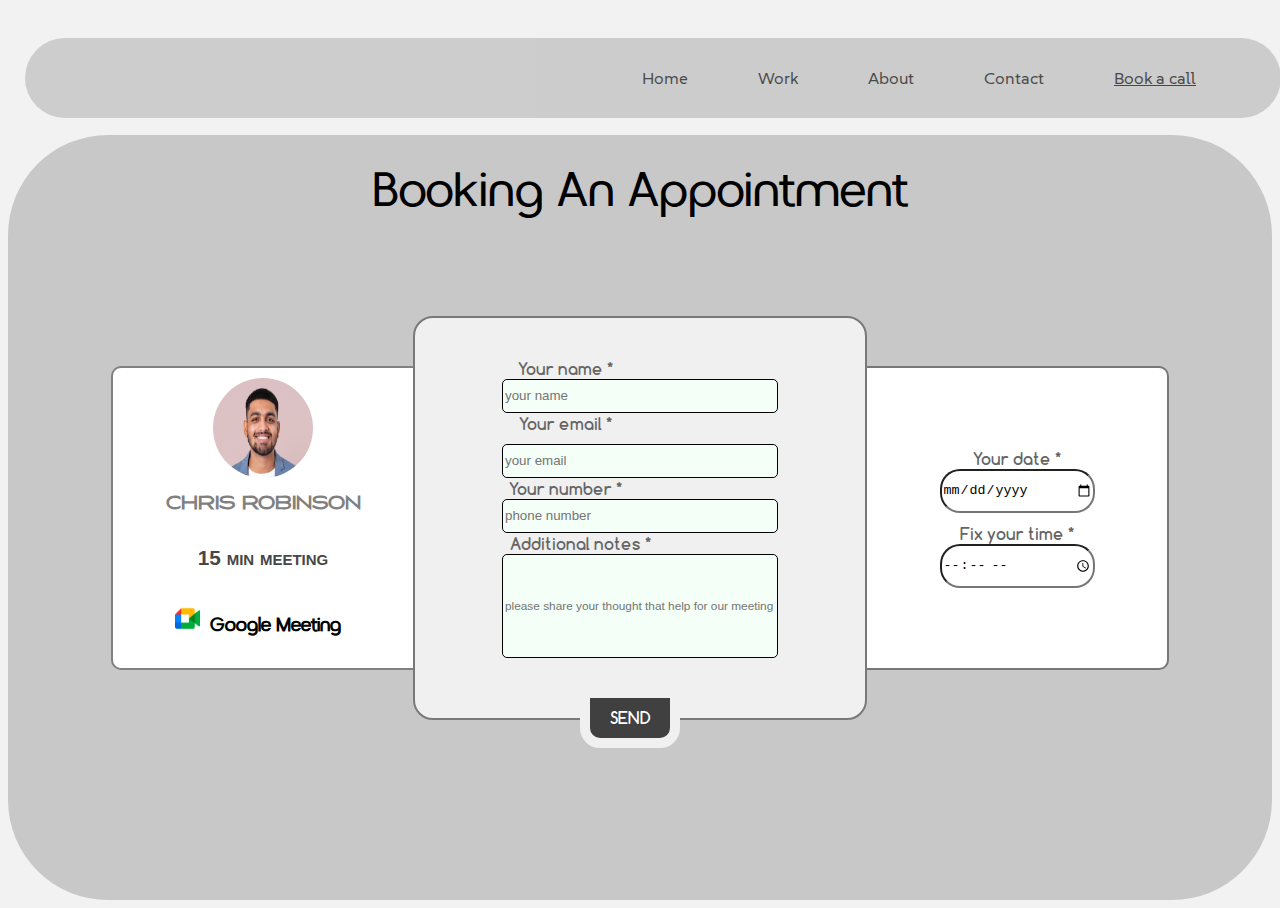
<file: book.html>
<!DOCTYPE html>
<html lang="en">
<head>
    <title>Document</title>
    <link rel="stylesheet" href="./css/book.css">
</head>
<body>
    <div id="effect">
        <ul class="nav">
            <a href="index.html" class="nav_size">
                <li class="nav_size1">Home</li>
            </a>
            <a href="plans.html" class="nav_size">
                <li class="nav_size1">Work</li>
            </a>
            <a href="about.html" class="nav_size">
                <li class="nav_size1">About</li>
            </a>
            <a href="contact.html" class="nav_size">
                <li class="nav_size1">Contact</li>
            </a>
            <a href="book.html" class="nav_size">
                <li class="nav_size1"><u>Book a call</u></li>
            </a>
        </ul>
    </div>
    <button id="butsss" onclick="demo()"><img src="./image/menu.png"></button>

    <div class="appointment">Booking An Appointment</div>
    <div class="box">
         <div class="box1">
            <img src="./image/man.jpg" class="man">
            <h1>Chris Robinson</h1>
            <h2>15 min meeting</h2>
            <h3><img src="./image/meet.png" class="gm">Google Meeting</h3>
         </div>
         <div class="box2">
            <div class="sumbition">
            <div class="sumbit">Your name *</div>
            <input type="text" name="name" placeholder="your name" id="name">
            <div class="sumbit">Your email *</div>
            <input type="email" name="email" placeholder="your email" id="email" oninput="validation()">
            <div class="sumbit">Your number *</div>
            <input type="number" name="number" placeholder="phone number" id="number" oninput="validation1()">
            <div class="sumbit1">Additional notes *</div>
            <input type="text1" name="comments" placeholder="please share your thought that help for our meeting" id="comments">
            <!-- <button class="send">SEND</button> -->
             <button class="send" onclick="store()">SEND</button>
        </div>
         </div>
         <div class="box3">
            <div class="sumbit2">Your date *</div>
            <input type="date" name="date" id="date" >
            <div class="sumbit3">Fix your time *</div>
            <input type="time" name="time" id="time">
         </div>
    </div>
    <script src="./javascript/book.js"></script>
    <script src="./jquery2.js"></script>
</body>
</html>
</file>
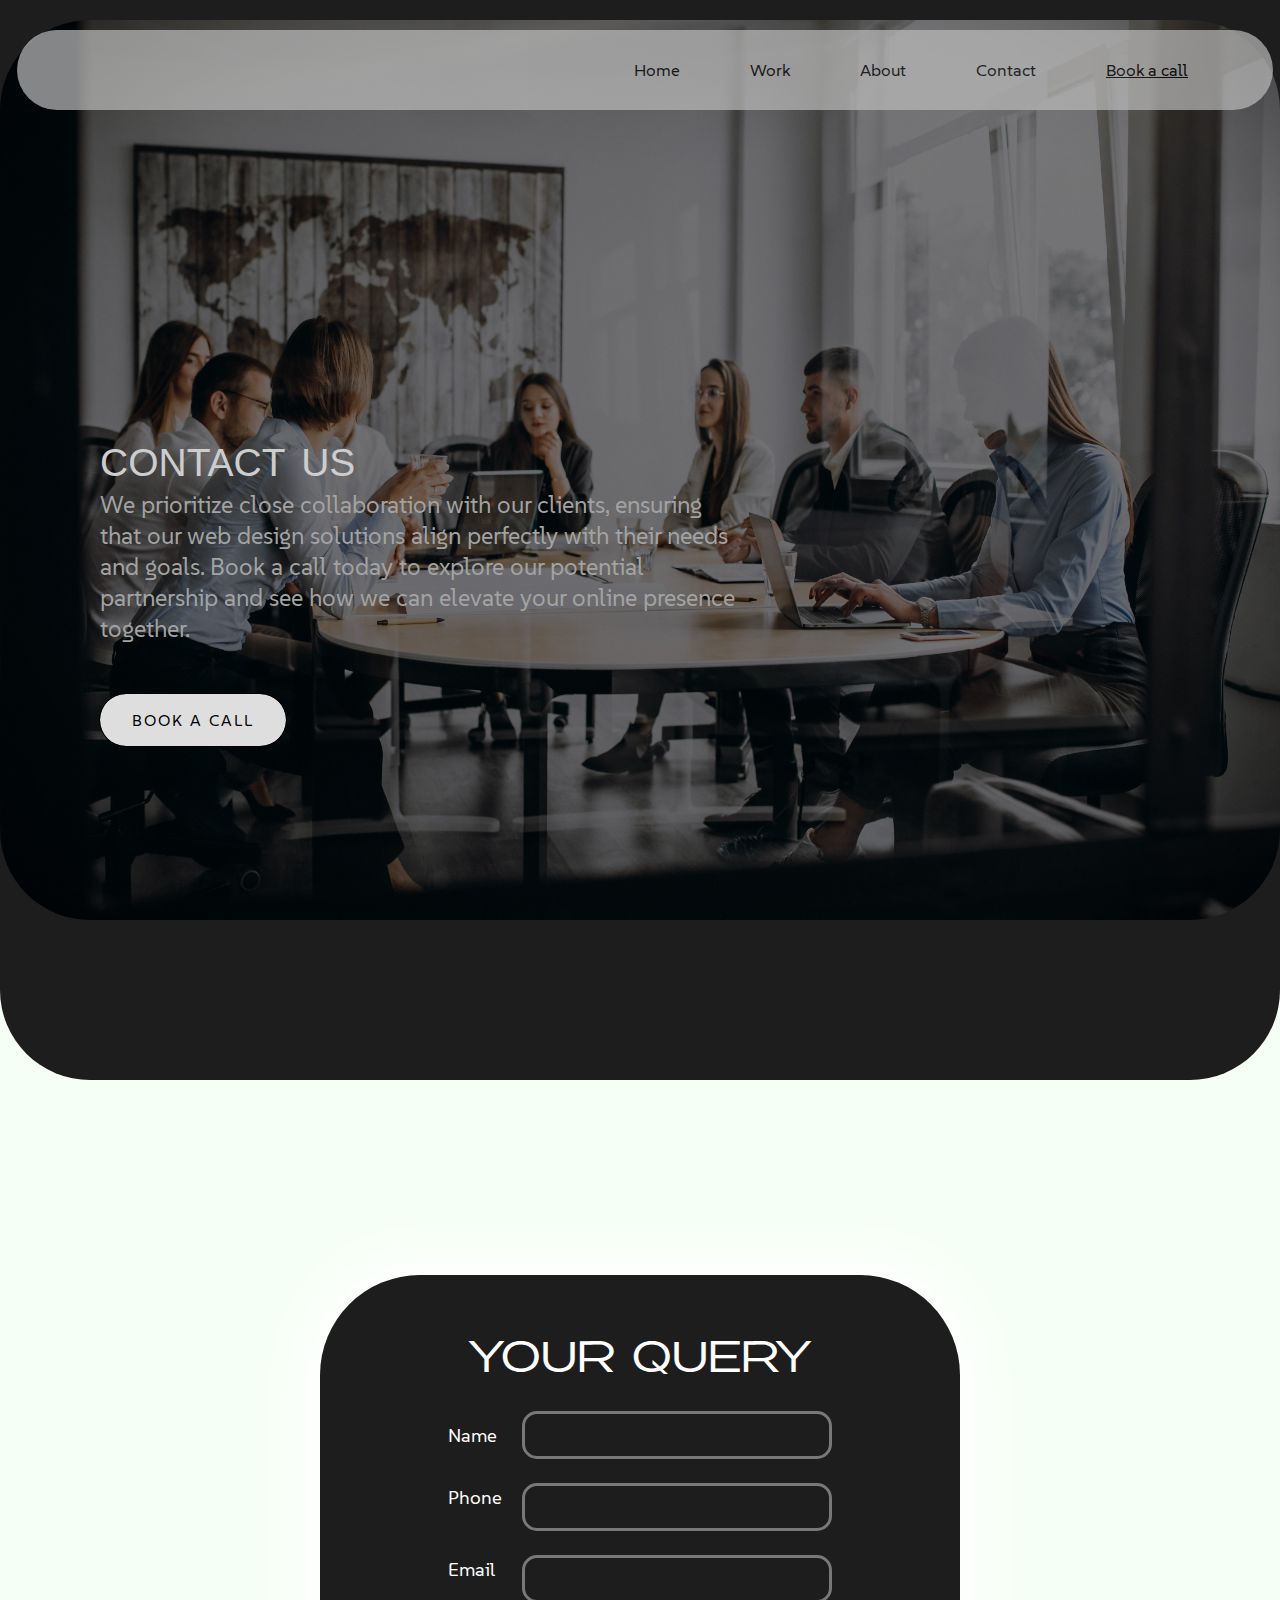
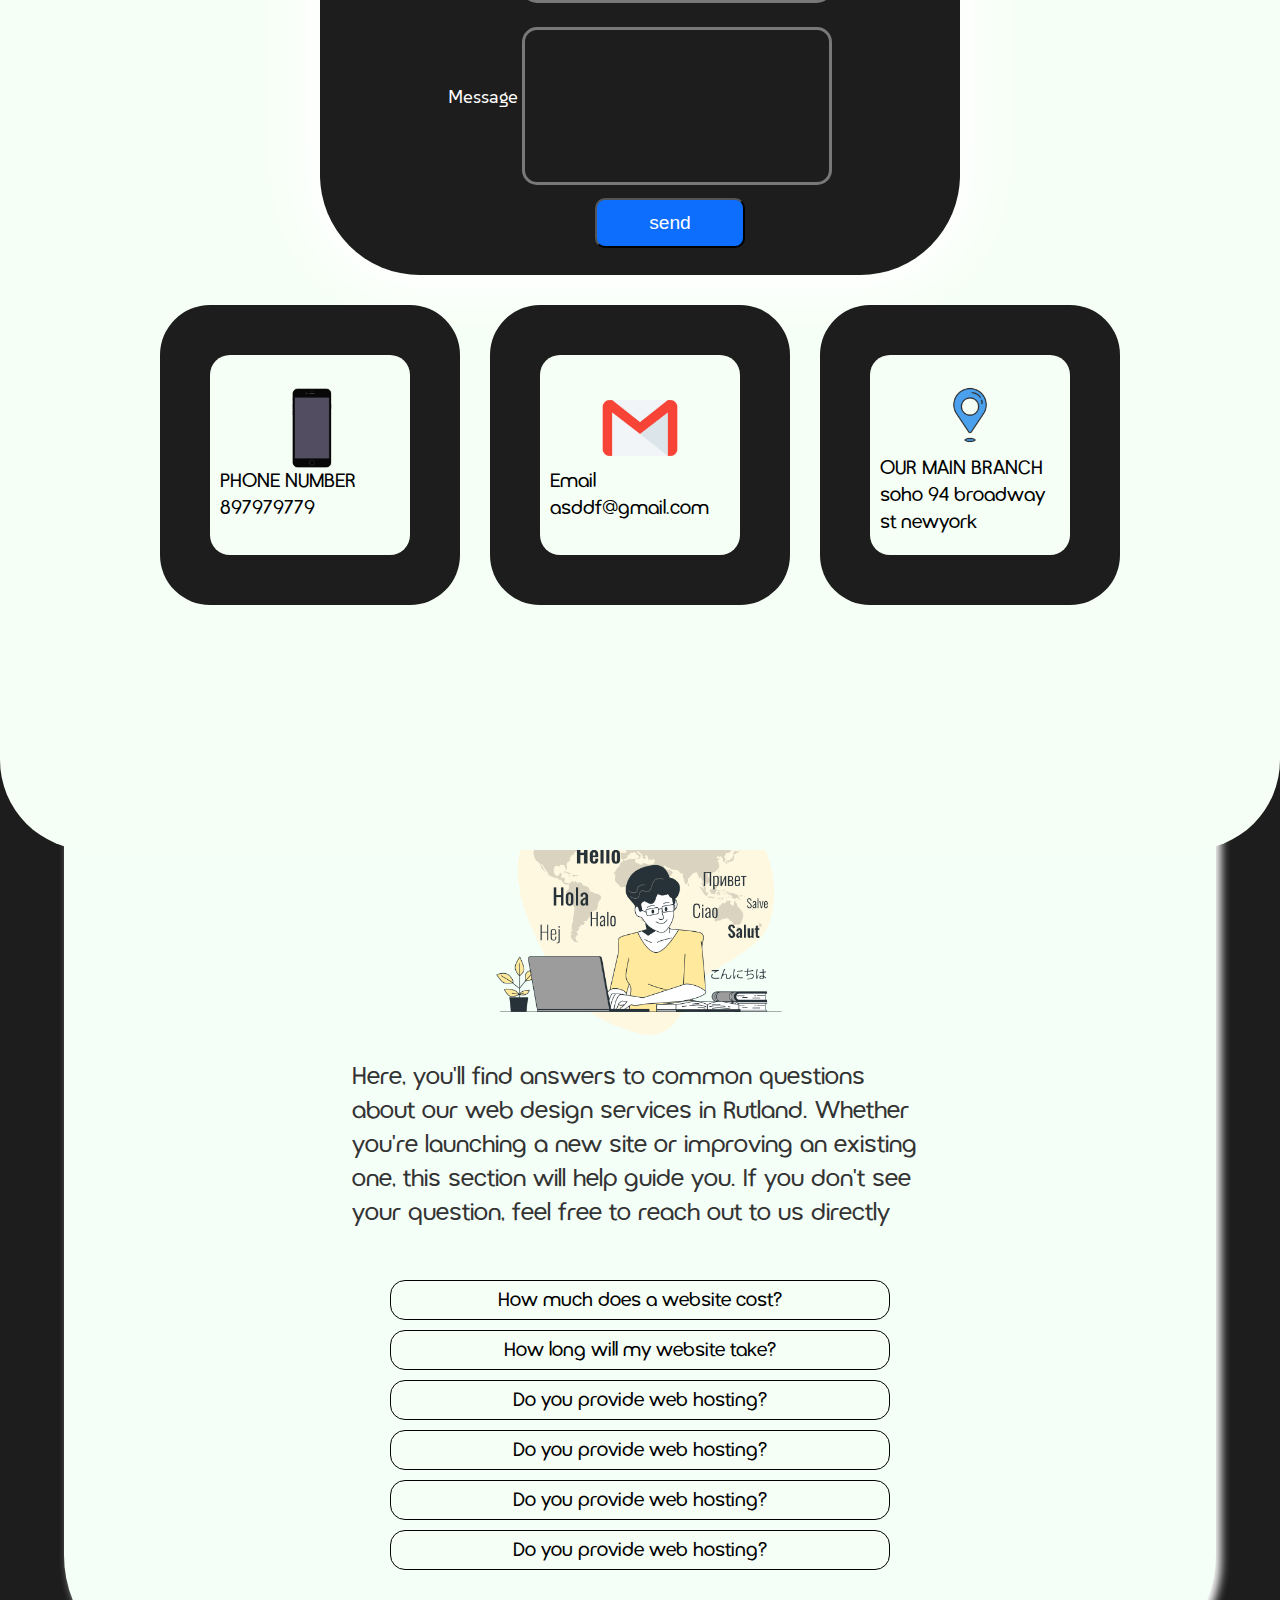
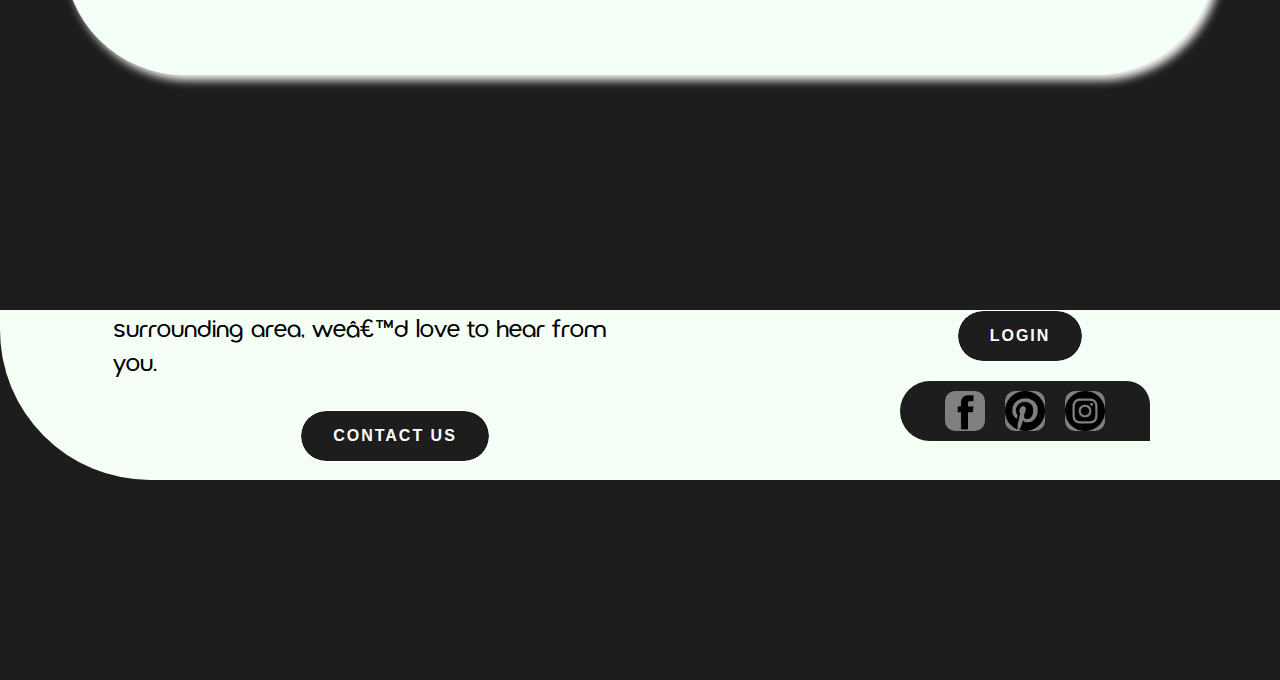
<file: contact.html>
<!DOCTYPE html>
<html>

<head>
    <title>Document</title>
    <link rel="stylesheet" href="./css/contact.css">
    <!-- <meta charset="UTF-8">
    <meta name="viewport" content="width=device-width, initial-scale=1.0"> -->
</head>

<body>
    <section>
        <div class="black">
            <div id="effect">
                <ul class="nav">
                    <a href="index.html" class="nav_size">
                        <li class="nav_size1">Home</li>
                    </a>
                    <a href="plans.html" class="nav_size">
                        <li class="nav_size1">Work</li>
                    </a>
                    <a href="about.html" class="nav_size">
                        <li class="nav_size1">About</li>
                    </a>
                    <a href="contact.html" class="nav_size">
                        <li class="nav_size1">Contact</li>
                    </a>
                    <a href="book.html" class="nav_size">
                        <li class="nav_size1"><u>Book a call</u></li>
                    </a>
                </ul>
            </div>
            <button id="butsss" onclick="demo()"><img src="./image/menu.png"></button>
            <img src="./image/contact11.jpg" class="contactimg">
            <div class="contactpage">
                <div class="contacts">contact us</div>
                <div class="contactpara">We prioritize close collaboration with our clients, ensuring that our web
                    design solutions align
                    perfectly with their needs and goals. Book a call today to explore our potential partnership and see
                    how
                    we can elevate your online presence together.
                </div>
                <a href="book.html"> <button class="button">book a call</button></a>
            </div>
        </div>
    </section>
    <section>
        <div class="form">
            <div class="form1">
                <form>
                    <table>
                        <tr>
                            <center class="query">your query</center>

                        </tr>
                        <tr>
                            <td class="querytitle">Name</td>
                            <td><input type="text" name="name" id="Names"></td>
                        </tr><br>
                        <tr>
                            <td class="querytitle">Phone</td>
                            <td><input type="number" name="name" id="phones"></td>
                        </tr><br>
                        <tr>
                            <td class="querytitle">Email</td>
                            <td><input type="email1" name="name" id="emails"></td>
                        </tr><br>
                        <tr>
                            <td class="querytitle">Message</td>
                            <td><input type="text1" name="name" id="messages"></td>
                        </tr><br>
                    </table>
                    <button class="sendbutton" onclick="validation3()">send</button>
                </form>
            </div>
            <div class="threebox">
                <div class="third">
                    <div class="first">
                        <img src="./image/icon (1).png">
                        <div class="boxword">
                            PHONE NUMBER<br>
                            897979779
                        </div>
                    </div>

                </div>
                <div class="third">
                    <div class="secoud">
                        <img src="./image/icon (2).png">
                        <div class="boxword">
                            Email<br>
                            asddf@gmail.com
                        </div>
                    </div>
                </div>
                <div class="third">
                    <div class="three">
                        <img src="./image/icon (3).png">
                        <div class="boxword">
                            OUR MAIN BRANCH<br>
                            soho 94 broadway st newyork
                        </div>
                    </div>
                </div>
            </div>
        </div>
        <section>
            <section>
                <div class="faq">
                    <div class="faq1">
                        <div class="faq2">faqs</div>
                        <div>
                            <img src="./image/Translator-bro.png" class="faqimg">
                        </div>
                        <div class="faq_para">Here, you'll find answers to common questions about our web design
                            services in
                            Rutland. Whether
                            you're launching a new site or improving an existing one, this section will help guide you.
                            If
                            you
                            don't see your question, feel free to reach out to us directly
                        </div>

                        <div id="accordion">
                            <button id="heading1">How much does a website cost?</button>
                            <div id="headingpara1">
                                <p>The cost of a website can vary significantly depending on the complexity of the
                                    design and
                                    the
                                    specific features you need. For a custom web design in Rutland, prices generally
                                    range from
                                    anywher
                                    e between £2,500 up to £25,000. </p>
                            </div>
                            <button id="heading2">How long will my website take?</button>
                            <div id="headingpara2">
                                <p> The timeline for completing a website depends on the scope of the project. For a
                                    standard
                                    website design
                                    in Rutland, it typically takes between 4 to 8 weeks from start to finish.</p>
                            </div>
                            <button id="heading3">Do you provide web hosting?</button>
                            <div id="headingpara3">
                                <p> Yes, we provide web hosting services as part of our comprehensive web design in
                                    Rutland. We
                                    can help you choose
                                    the best hosting solution for your website, ensuring it’s fast, secure, and
                                    reliable. </p>
                            </div>
                            <button id="heading4">Do you provide web hosting?</button>
                            <div id="headingpara4">
                                <p> Yes, we provide web hosting services as part of our comprehensive web design in
                                    Rutland. We
                                    can help you choose
                                    the best hosting solution for your website, ensuring it’s fast, secure, and
                                    reliable. </p>
                            </div>
                            <button id="heading5">Do you provide web hosting?</button>
                            <div id="headingpara5">
                                <p> Yes, we provide web hosting services as part of our comprehensive web design in
                                    Rutland. We
                                    can help you choose
                                    the best hosting solution for your website, ensuring it’s fast, secure, and
                                    reliable. </p>
                            </div>
                            <button id="heading6">Do you provide web hosting?</button>
                            <div id="headingpara6">
                                <p> Yes, we provide web hosting services as part of our comprehensive web design in
                                    Rutland. We
                                    can help you choose
                                    the best hosting solution for your website, ensuring it’s fast, secure, and
                                    reliable. </p>
                            </div>
                        </div>

                    </div>

                </div>

            </section>
        </section>

    </section>
    <section>
        <section>
            <footer>
                <div class="footer1">
                    <img src="./image/grey (2).png" height="100px" width="100px">
                    <div class="footer_para1">like what you see?</div><br>
                    <div class="footer_para2">If you've made it down this far, why not send us an email? We are
                        currently
                        booking in new projects
                        starting from October, so don't miss out! If you’re based in Rutland or the surrounding area,
                        we’d
                        love to hear from you.</div>
                    <a href="contact.html"> <button class="contactus">contact us</button></a>
                </div>
                <div class="footer2">
                    <img src="./image/grey (1).png" height="80px" width="80px" style="margin-top: 0px;">
                    <div class="footer_para3"> keepup to date</div>
                    <input type="email" name="mail" placeholder="EMAIL ADDRESS" id="mails" oninput="validation()">
                    <input type="password" name="password" id="pass" placeholder="YOUR PASSWORD"
                        oninput="validation1()">
                    <button class="contactus1" onclick="validation2()" id="contactus1">LOGIN</button>
                    <div class="social">
                        <div class="socialimg">
                            <img src="./image/face.png" height="50px" width="50px">
                            <img src="./image/pin.png" height="50px" width="50px">
                            <img src="./image/insta.png" height="50px" width="50px">
                        </div>
                    </div>
                </div>
            </footer>
        </section>

    </section>
    <script src="./jquery2.js"></script>
    <script src="./javascript/contact.js"></script>
</body>

</html>
</file>
<file: css/book.css>
@font-face
{
    src:url("/fonts/NevolastyLight.otf");
    font-family:NevolastyLight;
}
@font-face
{
    src:url("/fonts/LibrestileExtBoldOblique.ttf");
    font-family:LibrestileExtBoldOblique;
}
@font-face
{
    src:url("/fonts/GucinaRegular.otf");
    font-family:GucinaRegular;
}
@font-face
{
    src:url("/fonts/ComfortaaBold.ttf");
    font-family: ComfortaaBold;
}
@font-face {
  src: url("/fonts/SUSERegular.ttf");
  font-family: SUSERegular;
}
body
{
    /* height: 100vh; */
    /* width: 100%; */
    /* background-color:rgb(246, 255, 252); */
    background-color: rgb(242, 242, 242);
}
.box
{
    display: flex;
    align-items: center;
    justify-content: center;
    height: 85vh;
    margin-top: 60px;
    background-color: rgb(200, 200, 200);
    /* background-color: azure; */
    border-radius: 100px 100px;
}
.box1
{
    height: 300px;
    width: 300px;
    background-color: white;
    border: 2px solid rgb(129, 129, 129);
    border-right:none ;
    border-radius: 10px 0px 0px 10px;
    display: flex;
    justify-content: center;
    align-items: center;
    flex-direction: column;
    /* background-color: aqua; */
}
.box2
{
    border: 2px solid rgb(121, 121, 121);
    height: 400px;
    width: 450px;
    /* background-color:azure; */
    background-color: rgb(240, 240, 240);
    border-radius: 20px 20px;
    
}
.box3
{
    border: 2px solid rgb(119, 119, 119);
    border-left:none ;
    height: 300px;
    width: 300px;
    background-color:white;
    border-radius: 0px 10px 10px 0px;
    display: flex;
    align-items: center;
    justify-content: center;
    flex-direction: column;
}
.man
{
    height: 100px;
    width: 100px;
    border-radius: 60%;
}
h1
{
    font-family:NevolastyLight;
    font-size: 1.3rem;
    color: gray;
}
h2
{
    font-family:'Segoe UI', Tahoma, Geneva, Verdana, sans-serif;
    font-size: 1.3rem;
    color: rgb(71, 71, 71);
    font-variant: small-caps;
     font-weight:900;
}
.gm
{
    height: 25px;
    width: 25px;
    position: relative;
    left: -10px;
}
h3
{
    font-family:GucinaRegular;
    /* margin-top: -50px; */
}

input[type="email"]
{
  height: 30px;
  width: 60%;
  border-radius: 5px 5px;
  border:1px solid black;
  margin-top: 10px;
  background-color:rgb(243, 255, 247)
  
}
input[type="email"]:focus
{
  outline: 2px solid gray;
  box-shadow: 0px 0px 10px 1px gray;
  border: none;
}
input[type="text"]
{
  height: 30px;
  width: 60%;
  border-radius: 5px 5px;
  border:1px solid black;
  /* margin-top: 10px; */
  background-color:rgb(243, 255, 247)
  
}
input[type="text"]:focus
{
  outline: 2px solid gray;
  box-shadow: 0px 0px 10px 1px gray;
  border: none;
}

input[type="number"]
{
  height: 30px;
  width: 60%;
  border-radius: 5px 5px;
  border:1px solid black;
  /* margin-top: 10px; */
  background-color:rgb(243, 255, 247)
  
}
input[type="number"]:focus
{
  outline: 2px solid gray;
  box-shadow: 0px 0px 10px 1px gray;
  border: none;
}

input[type="text1"]
{
  height: 100px;
  width: 60%;
  border-radius: 5px 5px;
  border:1px solid black;
  /* margin-top: 10px; */
  background-color:rgb(243, 255, 247)
  
}
input[type="text1"]:focus
{
  outline: 2px solid gray;
  box-shadow: 0px 0px 10px 1px gray;
  border: none;
}
input[type="text1"]::placeholder
{
    font-size: .74rem;
}
input[type="time"]
{
    height: 40px;
    width: 150px;
    border-radius: 20px 20px;
    margin-top: -0px;
}
input[type="date"]
{
    height: 40px;
    width: 150px;
    border-radius: 20px 20px;
    margin-top: -0px;
}
.sumbit
{
     margin-left: -150px;
     font-family:ComfortaaBold;
     font-size: 1rem;
     color: rgb(101, 101, 101);
}
.sumbit1
{
     margin-left: -120px;
     font-family:ComfortaaBold;
     font-size: 1rem;
     color:  rgb(101, 101, 101);
}
.sumbit2
{
    font-family:ComfortaaBold;
     font-size: 1rem;
     color: rgb(101, 101, 101);
}
.sumbit3
{
    font-family:ComfortaaBold;
     font-size: 1rem;
     color: rgb(101, 101, 101);
     margin-top: 10px;
}
.sumbition
{
    margin-top: 40px;
    display: flex;
    align-items: center;
    justify-content: center;
    flex-direction: column;
}
.send
{
    height: 60px;
    width: 100px;
    background-color:rgb(64, 64, 64);
    margin-top: 30px;
    margin-left: -20px;
    border: 10px solid   rgb(240, 240, 240);
    border-radius: 0px 0px 20px 20px;
    font-family:ComfortaaBold;
    color: white;
    font-size: 1rem;
    cursor: pointer;
    transition: .5s;
}
.send:hover
{
    transform: scale(1.08);
    color: black;
}

.appointment
{
    display: flex;
    align-items: center;
    justify-content: center;
    position: relative;
    top:150px;
    font-size: 3rem;
    /* font-family:NevolastyLight; */
    /* font-family:LibrestileExtBoldOblique; */
    font-family:GucinaRegular;
}


.nav {
    display: flex;
    align-items: center;
    justify-content: end;
    list-style: none;
    height: 80px;
    width: 95%;
    /* background-color: rgb(238, 238, 238); */
    /* background-color: rgb(255, 250, 243);; */
    background-color: rgb(189, 189, 189);
    /* background-color: red; */
    opacity: 70%;
    /* filter: blur(1px); */
    position: fixed;
    font-family: SUSERegular;
    font-weight: 100;
    margin-top: 30px;
    margin-left: 17px;
    border-radius: 270px 270px 270px 270px;
    transition: 1s;
  }
  
  .nav_size {
    margin: 25px;
    font-size: 1.05rem;
    /* color: blue; */
    /* opacity: 100%; */
    font-weight: 500;
    position: relative;
    left: -50px;
    text-decoration: none;
    transition: .5s;
    padding: 10px;
  }
  
  .nav_size1 {
    color: black;
  
  }
  
  .nav>.nav_size:hover {
    transform: scale(1.2, 1.2);
  }
  
  .nav:hover>.nav_size:not(:hover) {
    filter: blur(5px);
    transform: scale(0.9, 0.9);
  }
  #butsss
  {
    display: none;
  }
  @media all and (max-width: 564px){
    .nav {
      display: flex;
      justify-content: center;
      align-items: center;
      flex-direction: column;
      height: 250px;
      background-color: rgb(246, 255, 246);
      opacity: 100%;
      margin-top: 30px;
      position: relative;
      top: 20px;
      margin-left: 5px;
    }
  
    .nav_size1 {
      font-size: 1.8rem;
      text-decoration: underline;
    }
  
    .nav_size {
      margin: -5px;
  
    }
    #butsss>img {
      height: 50px;
      width: 50px;
      /* margin-top: 40px; */
      margin-left: -6px;
  }

  #butsss {
      height: 50px;
      width: 50px;
      margin-top: 30px;
      margin-left: 30px;
      position: relative;
      z-index: +5;
      background-color: rgb(246, 255, 246);
      /* background-color: red; */
      display: block;
      opacity: 50%;
  }
    .box
    {
      flex-direction:column;
      /* background-color: red; */
      margin-top: 200px;
      height: 1500px;
    }
    body
    {
      height: 100vh;
    }
    .box1
    {
      height: 500px;
      width: 500px;
      border-radius: 50px 50px;
      border-right: 2px solid gray;
      border-bottom: none;
    }
    .box2
    {
      height: 700px;
      width: 700px;
      border-radius: 50px 50px;
    }
    .box3
    {
      height: 500px;
      width: 500px;
      border-radius: 50px 50px;
      border-left: 2px solid gray;
      border-top:none
    }
    .sumbition
    {
      margin-top: 100px;
    }
    .man
    {
      height: 200px;
      width: 200px;
    }
    h1
    {
      font-size: 2.5rem;
    }
    h2
    {
      font-size: 2.5rem;
    }
    h3
    {
      font-size: 2.5rem;
    }
    .gm
    {
      height: 50px;
      width: 50px;
    }
  }
</file>
<file: css/contact.css>
@font-face {
  src: url("/fonts/SUSERegular.ttf");
  font-family: SUSERegular;
}
@font-face
{
    src:url("/fonts/NevolastyLight.otf");
    font-family:NevolastyLight;
}
@font-face
{
    src:url("/fonts/GucinaRegular.otf");
    font-family:GucinaRegular;
}
* {
  margin: 0px;
}

.black {
  height: 120vh;
  width: 100%;
  background-color: rgb(29, 29, 29);
  border-radius: 0px 0px 90px 90px;
}

.nav {
  display: flex;
  align-items: center;
  justify-content: end;
  list-style: none;
  height: 80px;
  width: 95%;
  /* background-color: rgb(238, 238, 238); */
  /* background-color: rgb(255, 250, 243);; */
  background-color: rgb(189, 189, 189);
  /* background-color: red; */
  opacity: 70%;
  /* filter: blur(1px); */
  position: fixed;
  font-family: SUSERegular;
  font-weight: 100;
  margin-top: 30px;
  margin-left: 17px;
  border-radius: 270px 270px 270px 270px;
  transition: 1s;
}

.nav_size {
  margin: 25px;
  font-size: 1.05rem;
  /* color: blue; */
  /* opacity: 100%; */
  font-weight: 500;
  position: relative;
  left: -50px;
  text-decoration: none;
  transition: .5s;
  padding: 10px;
}

.nav_size1 {
  color: black;

}

.nav>.nav_size:hover {
  transform: scale(1.2, 1.2);
}

.nav:hover>.nav_size:not(:hover) {
  filter: blur(5px);
  transform: scale(0.9, 0.9);
}

#butsss {
  display: none;
}

.contactimg {
  width: 100%;
  height: 100vh;
  border-radius: 90px 90px;
  margin-top: 20px;
}

.contactpage {
  margin-top: -500px;
  color: aliceblue;
}

.contacts {
  color: rgb(205, 205, 205);
  font-family: 'Trebuchet MS', 'Lucida Sans Unicode', 'Lucida Grande', 'Lucida Sans', Arial, sans-serif;
  font-variant: small-caps;
  font-size: 3.5rem;
  font-weight: 400;
  margin-left: 100px;
  margin-top: -150px;
}

.contactpara {
  width: 50%;
  margin-left: 100px;
  font-size: 1.5rem;
  font-family: SUSERegular;
  color: rgb(163, 163, 163);
}

.button {
  padding: 1em 2em;
  border: none;
  border-radius: 90px 90px;
  font-weight: 100;
  letter-spacing: 2px;
  text-transform: uppercase;
  cursor: pointer;
  /* color: #2c9caf; */
  color: #000;
  transition: all 1000ms;
  font-size: 1rem;
  position: relative;
  overflow: hidden;
  outline: 1px solid black;
  font-family: SUSERegular;
  font-weight: 300;
  margin-left: 100px;
  margin-top: 50px;
  background-color: rgb(222, 222, 222);
}

.button:hover {
  /* color: red; */
  color: rgb(246, 255, 246);

  transform: scale(1.1);
  outline: 2px solid black;
  box-shadow: 4px 5px 17px -4px black;
}

.button::before {
  content: "";
  position: absolute;
  left: -50px;
  top: 0;
  width: 0%;
  height: 100%;
  /* background-color: #2c9caf; */
  background-color: black;
  transform: skewX(45deg);
  z-index: -1;
  transition: width 1.5s;

}

button:hover::before {
  width: 150%;
}

.form {
  height: 180vh;
  width: 100%;
  /* background-color: aqua; */
  /* background-color: rgb(29, 29, 29); */
  background-color: rgb(246, 255, 246);
  margin-top: -250px;
  position:absolute;
  z-index: -1;
  display: flex;
  justify-content: center;
  align-items: center;
  flex-direction: column;
  border-radius: 0px 0px 90px 90px;
}

.form1 {
  height: 600px;
  width: 50%;
  /* background-color: red; */
  background-color: rgb(29, 29, 29);
  /* background-color: rgb(246, 255, 246); */
  margin-top: 150px;
  display: flex;
  align-items: center;
  justify-content: center;
  border-radius: 100px 100px;
  box-shadow: 0px 0px 50px 20px white;
}
.threebox
{
  height: 200px;
  width: 100%;
  /* background-color: red; */
  margin-top: 80px;
  display: flex;
  justify-content: center;
  align-items: center;
  gap: 30px;
}
.third
{
  height: 300px;
  width: 300px;
  background-color: rgb(29, 29, 29);
  border-radius: 50px 50px;
  display: flex;
  align-items: center;
  justify-content: center;
  flex-direction: column;
  transition: 1s;
}
.third:hover
{
  transform: scale(1.05);
}
.first
{
  height: 200px;
  width: 200px;
  background-color:  rgb(246, 255, 246);
  display: flex;
  justify-content: center;
  align-items: center;
  flex-direction: column;
  border-radius: 20px 20px;
  
}
.first>img
{
  height:80px;
  width: 80px;
}
.secoud
{
  height: 200px;
  width: 200px;
  background-color: rgb(246, 255, 246);
  display: flex;
  justify-content: center;
  align-items: center;
  flex-direction: column;
  border-radius: 20px 20px;
}
.secoud>img
{
  height:80px;
  width: 80px;
}
.three
{
  height: 200px;
  width: 200px;
  background-color: rgb(246, 255, 246);
  display: flex;
  justify-content: center;
  align-items: center;
  flex-direction: column;
  border-radius: 20px 20px;
}
.three>img
{
  height:80px;
  width: 80px;
}
.boxword
{
  /* color:; */
  font-size: 1.2rem;
  font-family:GucinaRegular;
  width: 90%;
}
.query
{
  font-family:NevolastyLight;
  font-size: 3rem;
  color:white;
  font-weight:500;
  margin-top: -20px;
  position: relative;
  top:50px
}
.querytitle
{
  font-family: SUSERegular;
  color: #ffffff;
  font-size: 1.2rem;
}
input[type="text"] {
  height: 40px;
  width: 300px;
  border: 3px solid rgb(120, 120, 120);
  border-radius: 15px 15px;
  /* border-top:none;
  border-left: none;
  border-right: none; */
  margin-top: -0px;
  background-color: rgb(29, 29, 29);
  color: red;
}
input[type="text"]:focus
{
  background-color: gray;
  color: red;
}

input[type="text1"] {
  height: 150px;
  width: 300px;
  border: 3px solid rgb(120, 120, 120);
  border-radius: 15px 15px;
  /* border-top:none;
  border-left: none;
  border-right: none; */
  background-color: rgb(29, 29, 29);
  margin-top: 20px;
}

input[type="number"] {
  height: 40px;
  width: 300px;
  border: 3px solid rgb(120, 120, 120);
  border-radius: 15px 15px;
  /* border-top:none;
  border-left: none;
  border-right: none; */
  background-color: rgb(29, 29, 29);
  margin-top: 20px;
}

input[type="email1"] {
  height: 40px;
  width: 300px;
  border: 3px solid rgb(120, 120, 120);
  border-radius: 15px 15px;
  /* border-top:none;
  border-left: none;
  border-right: none; */
  margin-top: 20px;
  background-color: rgb(29, 29, 29);
}
.sendbutton
{
  background-color:#0d6efd;
  color: white;
  font-size: 1.2rem;
  height: 50px;
  width: 150px;
  border-radius: 10px 10px;
  transition: .2s;
  cursor: pointer;
  margin-left: 150px;
  margin-top: 10px;
}
.sendbutton:hover
{
  transform: scale(1.05);
}
.faq {
  height: 170vh;
  width: 100%;
  /* background-color: violet; */
  /* background-color: rgb(246, 255, 246); */
  /* background-color: purple; */
  background-color: rgb(29, 29, 29);
  margin-top: 900px;
  position:absolute;
  z-index: -2;
  display: flex;
  justify-content: center;
  align-items: center;
  /* border-radius: 0px 0px 120px 120px; */

}

#accordion {
  /* height: 300px; */
  width: 500px;
  /* background-color: blue; */
  display: flex;
  justify-content: center;
  align-items: center;
  flex-direction: column;
  margin-top: 50px;
  gap: 10px;


}

#heading1 {
  background-color: rgb(246, 255, 246);
  border: 1px solid black;
  width: 500px;
  height: 40px;
  cursor: pointer;
  font-size: 1.2rem;
  border-radius: 15px 15px;
  transition: .5s;
  font-family: GucinaRegular;

}

#heading1:hover {
  background-color: rgb(61, 61, 61);
  /* background-color: red; */
  color: #ffffff;
}

#heading2 {
  background-color: rgb(246, 255, 246);
  border: 1px solid black;
  width: 500px;
  height: 40px;
  cursor: pointer;
  font-size: 1.2rem;
  border-radius: 15px 15px;
  font-family: GucinaRegular;
  font-weight: 100;
}

#heading2:hover {
  background-color: rgb(61, 61, 61);
  /* background-color: red; */
  color: #ffffff;
}

#heading3 {
  background-color: rgb(246, 255, 246);
  border: 1px solid black;
  width: 500px;
  height: 40px;
  cursor: pointer;
  font-size: 1.2rem;
  border-radius: 15px 15px;
  font-family: GucinaRegular;
}

#heading3:hover {
  background-color: rgb(61, 61, 61);
  /* background-color: red; */
  color: #ffffff;
}

#heading4 {
  background-color: rgb(246, 255, 246);
  border: 1px solid black;
  width: 500px;
  height: 40px;
  cursor: pointer;
  font-size: 1.2rem;
  border-radius: 15px 15px;
  font-family: GucinaRegular;
}

#heading4:hover {
  background-color: rgb(61, 61, 61);
  /* background-color: red; */
  color: #ffffff;
}

#heading5 {
  background-color: rgb(246, 255, 246);
  border: 1px solid black;
  width: 500px;
  height: 40px;
  cursor: pointer;
  font-size: 1.2rem;
  border-radius: 15px 15px;
  font-family: GucinaRegular;
}

#heading5:hover {
  background-color: rgb(61, 61, 61);
  /* background-color: red; */
  color: #ffffff;
}

#heading6 {
  background-color: rgb(246, 255, 246);
  border: 1px solid black;
  width: 500px;
  height: 40px;
  cursor: pointer;
  font-size: 1.2rem;
  border-radius: 15px 15px;
  font-family: GucinaRegular;
}

#heading6:hover {
  background-color: rgb(61, 61, 61);
  /* background-color: red; */
  color: #ffffff;
}

#headingpara1 {
  background-color: rgb(208, 208, 208);
  width: 500px;
  height: 100px;
  display: none;
  border-radius: 20px 20px;
  text-align: center;
}

p {
  width: 70%;
  margin-left: 70px;
}

#headingpara2 {
  background-color: rgb(208, 208, 208);
  width: 500px;
  height: 100px;
  display: none;
  border-radius: 20px 20px;
  text-align: center;
}

#headingpara3 {
  background-color: rgb(208, 208, 208);
  width: 500px;
  height: 100px;
  display: none;
  border-radius: 20px 20px;
  text-align: center;
}

#headingpara4 {
  background-color: rgb(208, 208, 208);
  width: 500px;
  height: 100px;
  display: none;
  border-radius: 20px 20px;
  text-align: center;
}

#headingpara5 {
  background-color: rgb(208, 208, 208);
  width: 500px;
  height: 100px;
  display: none;
  border-radius: 20px 20px;
  text-align: center;
}

#headingpara6 {
  background-color: rgb(208, 208, 208);
  width: 500px;
  height: 100px;
  display: none;
  border-radius: 20px 20px;
  text-align: center;
}

.faqimg {
  height: 300px;
  width: 300px;
}

.faq1 {
  width: 90%;
  height: 1010px;
  background-color: rgb(243, 255, 247);
  /* background-color: rgb(233, 23, 23); */
  border-radius: 120px 120px;
  box-shadow: 5px 5px 10px 0px rgb(255, 255, 255);
  display: flex;
  /* justify-content: center; */
  align-items: center;
  flex-direction: column;
  margin-top: 50px;
}

.faq2 {
  font-family: BrolimoRegular;
  font-variant: small-caps;
  font-size: 5rem;
  /* margin-top: 80px; */
  color: #262626;
}

.faq_para {
  font-family:GucinaRegular;
  width: 50%;
  font-size: 1.5rem;
  color: #333;
}

footer {
  width: 100%;
  height: 80vh;
  background-color: rgb(29, 29, 29);
  /* background-color: red; */
  position:absolute;
  z-index: -3;
  display: grid;
  grid-template-columns: 1fr 1fr;
  margin-top: 2080px;

}

.footer1 {
  height: 500px;
  width: 750px;
  margin: auto;
  margin-top: 20px;
  display: flex;
  justify-content: center;
  align-items: center;
  flex-direction: column;
  background-color: rgb(246, 255, 246);
  border-radius: 150px 0px 0px 150px;
}

.footer2 {
  height: 500px;
  width: 750px;
  margin: auto;
  margin-top: 20px;
  display: flex;
  justify-content: center;
  align-items: center;
  flex-direction: column;
  background-color: rgb(246, 255, 246);
  border-radius: 0px 150px 150px 0px;
}

.footer_para1 {
  font-family: "Montserrat", sans-serif;
  font-weight: 500;
  font-size: 3.2rem;
  color: gray;
  margin-left: -250px;
  font-variant: small-caps;
}

.footer_para2 {
  color: #000000;
  width: 70%;
  font-size: 1.5rem;
  font-family: GucinaRegular;
  font-weight: 500;
}

.footer_para3 {
  font-family: "Montserrat", sans-serif;
  font-size: 3.2rem;
  color: gray;
  margin-left: -250px;
  font-variant: small-caps;
  margin-top: -10px;
}

.contactus {
  margin-top: 30px;
  margin-left: 40px;
  padding: 1em 2em;
  border: none;
  border-radius: 90px 90px;
  font-weight: 700;
  letter-spacing: 2px;
  text-transform: uppercase;
  cursor: pointer;
  color: #ffffff;
  transition: all 1000ms;
  font-size: 1rem;
  position: relative;
  overflow: hidden;
  outline: 1px solid white;
  font-family: "Montserrat", sans-serif;
  font-weight: 600;
  background-color: rgb(29, 29, 29);
  ;
}

.contactus:hover {

  color: #000;

  transform: scale(1.1);
  outline: 2px solid black;
  box-shadow: 4px 5px 17px -4px black;
}

.contactus::before {
  content: "";
  position: absolute;
  left: -50px;
  top: 0;
  width: 0%;
  height: 100%;
  background-color: #ffffff;
  transform: skewX(45deg);
  z-index: -1;
  transition: width 1.5s;

}

.contactus:hover::before {
  width: 150%;
}

input[type="email"] {
  height: 50px;
  width: 60%;
  border-radius: 10px 10px;
  border: 2px solid black;
  margin-top: 10px;
  background-color: rgb(243, 255, 247)
}

input[type="email"]:focus {
  outline: 2px solid gray;
  box-shadow: 0px 0px 10px 1px gray;
  border: none;
}

input[type="password"] {
  height: 50px;
  width: 60%;
  border-radius: 10px 10px;
  border: 2px solid black;
  margin-top: 10px;
  background-color: rgb(243, 255, 247)
}

input[type="password"]:focus {
  outline: 2px solid gray;
  box-shadow: 0px 0px 10px 1px gray;
  border: none;
}

.social {
  height: 60px;
  width: 250px;
  border-radius: 90px 70px 0px 90px;
  display: flex;
  justify-content: center;
  align-items: center;
  background-color: rgb(29, 29, 29);
  margin-top: 20px;
  margin-left: -200px;
}

.socialimg {
  transition: 2s;
  display: flex;
  margin: auto;
  gap: 20px;
  cursor: pointer;

}

.socialimg>img {
  height: 40px;
  width: 40px;
  border-radius: 10px 10px;
  background-color: grey;
  transition: 1s;
}

.socialimg>img:hover {

  background-image: linear-gradient(to right, rgb(96, 96, 96), white);
  border-radius: 30px 30px;
}

.contactus1 {
  margin-top: 30px;
  margin-left: -210px;
  padding: 1em 2em;
  border: none;
  border-radius: 90px 90px;
  font-weight: 700;
  letter-spacing: 2px;
  text-transform: uppercase;
  cursor: pointer;
  color: #ffffff;
  transition: .5s;
  font-size: 1rem;
  position: relative;
  overflow: hidden;
  outline: 1px solid white;
  font-family: "Montserrat", sans-serif;
  font-weight: 600;
  background-color: rgb(29, 29, 29);
  ;
}

.contactus1:hover {
  color: #000;

  transform: scale(1.1);
  outline: 2px solid black;
  box-shadow: 4px 5px 17px -4px black;
}

.contactus1::before {
  content: "";
  position: absolute;
  left: -50px;
  top: 0;
  width: 0%;
  height: 100%;
  background-color: #ffffff;
  transform: skewX(45deg);
  z-index: -1;
  transition: width 1.5s;

}

.contactus1:hover::before {
  width: 150%;
}

@media all and (max-width: 564px) {
  .black {
    height: 100vh;
    /* background-color: red;  */
  }

  .nav {
    display: flex;
    justify-content: center;
    align-items: center;
    flex-direction: column;
    height: 250px;
    background-color: rgb(246, 255, 246);
    opacity: 100%;
    margin-top: 30px;
    position: relative;
    top: 20px;
    margin-left: 5px;
  }

  .nav_size1 {
    font-size: 1.8rem;
    text-decoration: underline;
  }

  .nav_size {
    margin: -5px;

  }

  #butsss {
    display: block;
    margin-top: 50px;
    margin-left: 40px;
    height: 40px;
    width: 40px;

  }

  #butsss>img {
    height: 40px;
    width: 40px;
    margin-left: -7px;
    margin-top: -2px;
  }

  .contactpage {
    margin-top: -500px;
  }
  .form
  {
    margin-top:130px;
  }
  .faq
  {
    margin-top: 1400px;
  }
  .faq1
  {
    /* background-color: red; */
    height: 1100px;
  }
  footer {
    display: grid;
    grid-template-columns: 1fr;
    height: 200vh;
    margin-top: 2300px;
  }

  .footer2 {
    margin-top: -0px;
    border-radius: 150px 150px;
    width: 90%;
    margin-top: 50px;
  }

  .footer1 {
    border-radius: 150px 150px;
    width: 90%;
    margin-top: 380px;
  }

  .contactus1 {
    margin-left: 10px;
  }

  .contactus {
    margin-left: -10px;
  }

  .social {
    margin-left: 10px;
  }

  .footer_para2 {
    font-size: 1.8rem;
  }
}
</file>
